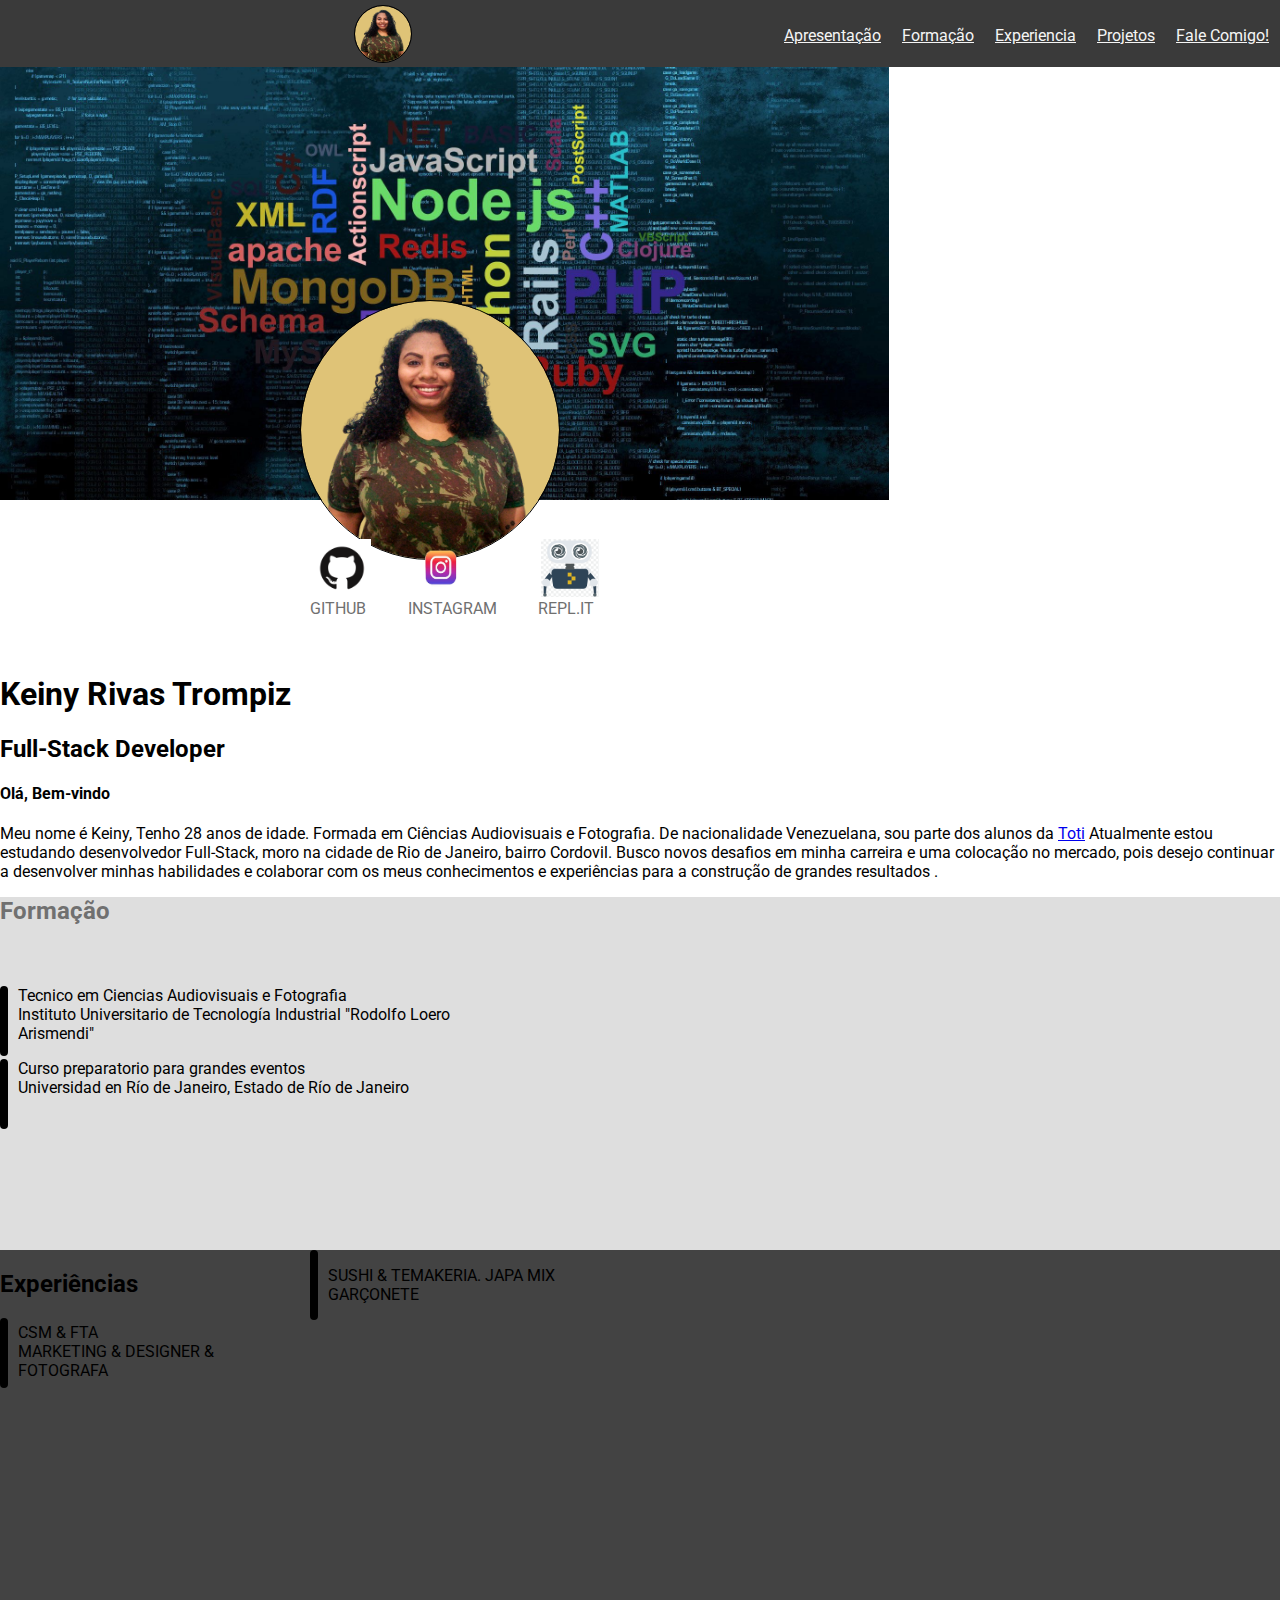
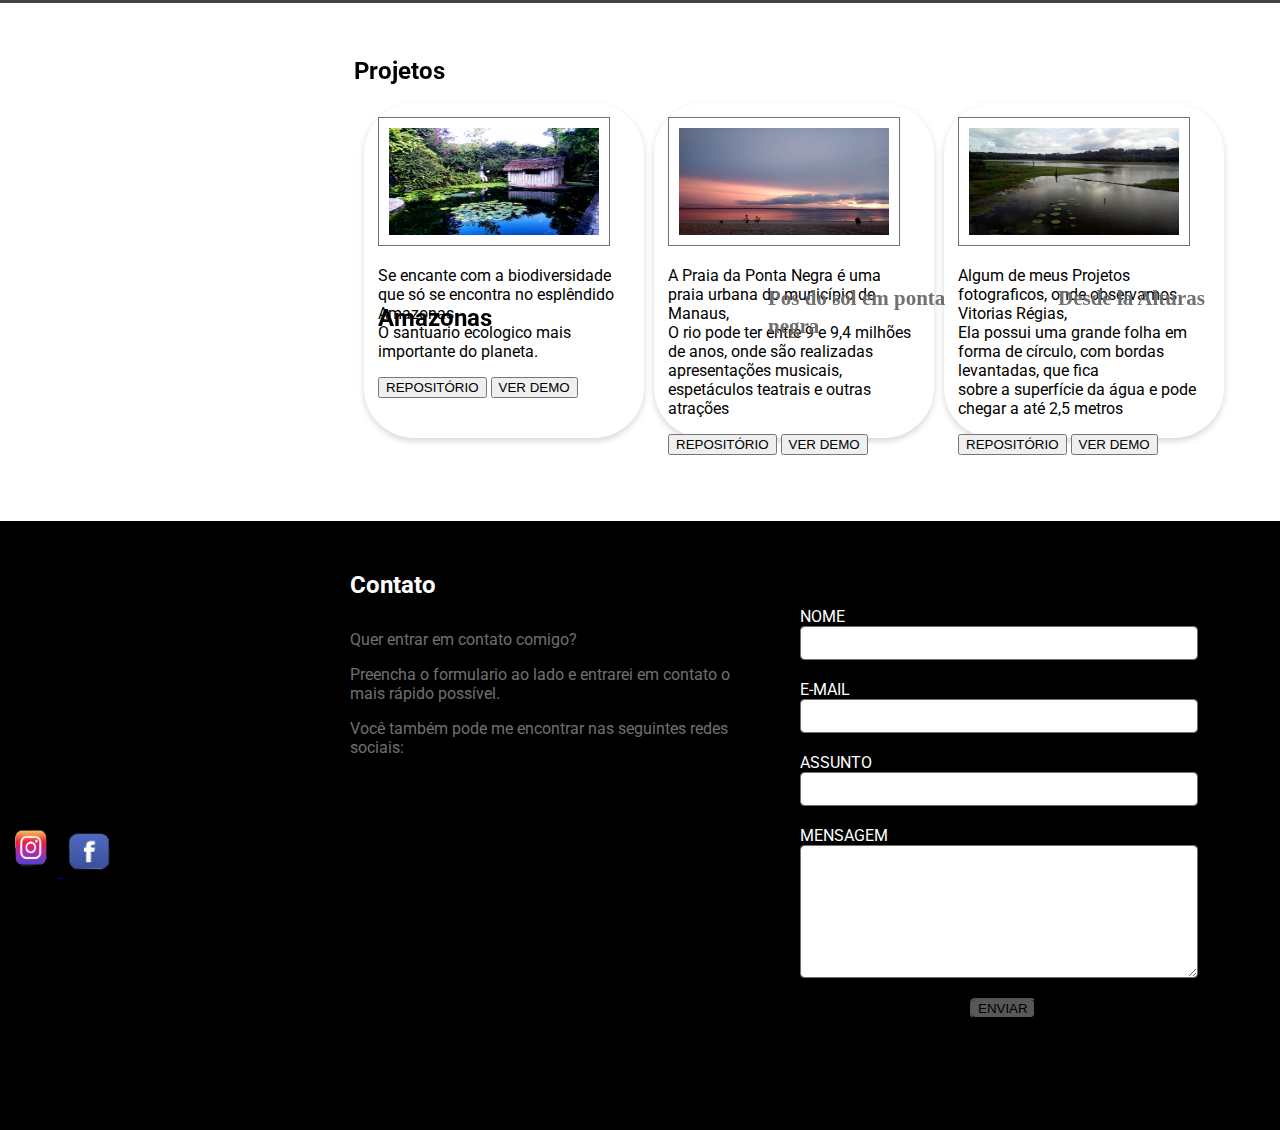
<file: index.html>
<!DOCTYPE html>
<html lang="pt-BR">
<head>
    <meta charset="UTF-8">
    <meta name="viewport" content="width=device-width, initial-scale=1.0">
    <title>Projeto Final</title>
    <link  rel = "stylesheet "href = "style.css">
    <link href="https://fonts.googleapis.com/css2?family=Roboto:ital,wght@0,100;0,300;0,400;0,500;0,700;0,900;1,100;1,300;1,400;1,500;1,700;1,900&display=swap" rel="stylesheet">
</head>
    <body>
    <header>
            <nav>
                <img src="img/im1.png" class="yo">
                <ul class=lista>
                    <li><a href="index.html">Apresentação</a></li>
                    <li><a href="">Formação</a></li>
                    <li><a href="">Experiencia</a></li>
                    <li><a href="">Projetos</a></li>
                    <li><a href="">Fale Comigo!</a></li>
                </ul>
            </nav>
    </header>
    <div class="portada">
        <img src="img/im2.jpg" class="img-portada">
    </div>
    <div clas="contenido">
        <img src="img/im1.png" class="yo1">
    </div>
        <section class="redes">
            <a href=https://github.com/keinyrivas></a>
                <img src="img/git.png" class="png">
                <p class="nomes">GITHUB</p>
            <a href="https://www.instagram.com/keenchyy/"></a>
                <img src="img/insta.png" class="png">
                <p class="nomes">INSTAGRAM</p>
            <a href="https://repl.it/@KeinyRivas"></a>
                <img src="img/relp.png" class="png">
                <p class="nomes">REPL.IT</p>
        </section>
<main>
        <section class="info">
            <h1>Keiny Rivas Trompiz</h1>
            <h2>Full-Stack Developer</h2>
            <h4>Olá, Bem-vindo</h4>
            <p>Meu nome é Keiny, Tenho 28 anos de idade. Formada em Ciências Audiovisuais e Fotografia.
                De nacionalidade Venezuelana, sou parte dos alunos da <a href="https://toti.site">Toti</a>
                Atualmente estou estudando desenvolvedor Full-Stack, moro na cidade de Rio de Janeiro, bairro Cordovil. 
                Busco novos desafios em minha carreira e uma colocação no mercado, pois desejo continuar a desenvolver minhas habilidades e 
                colaborar com os meus conhecimentos e experiências para a construção de grandes resultados .
            </p>
        </section>
</main>
<section class="primera">
    <article class="form">
        <h2>Formação</h2>
        <div>
            <div class="rayas">'</div>
                <p>
                    Tecnico em Ciencias Audiovisuais e Fotografia <br>
                    Instituto Universitario de Tecnología Industrial "Rodolfo Loero Arismendi"
                </p>
        </div>
        <div class="rayas">'</div>
            <p>
                Curso preparatorio para grandes eventos <br>
                Universidad en Río de Janeiro, Estado de Río de Janeiro
            </p>
    </article>
</section>
<section class="segundo">
    <article>
        <h2>Experiências</h2>
        <div class="rayas">'</div>
        <p class=parrafo>
            CSM & FTA <br>
            MARKETING & DESIGNER & FOTOGRAFA
        </p>
    </article>
    <div class="rayas">'</div>
        <p>
            SUSHI & TEMAKERIA. JAPA  MIX <br>
            GARÇONETE
        </p>
    </article>
</section>
<section class="terceiro">
    <h2>Projetos</h2>
    <article class="meusprojectos">
        <div class="separacion">
            <img src="img/amazonas.jpg" class="t-img">
            <h2 clas="medio">Amazonas</h2>
            <p>Se encante com a biodiversidade que só se encontra no esplêndido Amazonas <br>
                O santuario ecologico mais importante do planeta.</p>
            <a href=><button>REPOSITÓRIO</button></a>
            <a href=""><button>VER DEMO</button></a>
        </div>
</article>
<article class="meusprojectos">
    <div class="separacion">
        <img src="img/pontanegra.jpg" class="t-img">
        <h2 class="medio">Pos do sol em ponta negra</h2>
        <p>A Praia da Ponta Negra é uma praia urbana do município de Manaus, <br>
            O rio pode ter entre 9 e 9,4 milhões de anos, onde são realizadas <br>
            apresentações musicais, espetáculos teatrais e outras atrações </p>
        <a href=><button>REPOSITÓRIO</button></a>
        <a href=""><button>VER DEMO</button></a>
    </div>
</article>
<article class="meusprojectos">
    <div class="separacion">
        <img src="img/rio.jpg"class="t-img">
        <h2 class="medio">Desde la Alturas</h2>
        <p>Algum de meus Projetos fotograficos, onde observamos Vitorias Régias, <br>
            Ela possui uma grande folha em forma de círculo, com bordas levantadas, que fica <br>
            sobre a superfície da água e pode chegar a até 2,5 metros
           </p>
        <a href=><button>REPOSITÓRIO</button></a>
        <a href=""><button>VER DEMO</button></a>
    </div>
</article>
</section>
<section class="quarto">
    <div class="encuesta">
        <h2 class="contato">Contato</h2>
        <div class="perguntas">
            <p>Quer entrar em contato comigo?</p>
            <p>Preencha o formulario ao lado e entrarei em contato o mais rápido possível.</p>
            <p>Você também pode me encontrar nas seguintes redes sociais:</p>
        </div>
        <div class="redes2">
            <a href="https://www.instagram.com/keenchyy/">
                <img src="img/insta.png" class="png" width="70">
            </a>
            <a href="https://www.facebook.com/keiny.rivas/">
                <img src="img/face.png" class="png" width="70">
            </a>
        </div>
    </div>
<div class="label">
    <from action="" method="POST">
        <P>
            <label>NOME <input type="text" name="name" required></label>
        </P>
        <P>
            <label>E-MAIL <input type="text" name="e-mail" required></label>
        </P>
        <P>
            <label>ASSUNTO <input type="text" name="assunto" required></label>
        </P>
        <p>
            <label>MENSAGEM <textarea name="mensagem" cols="40" rows="8"></textarea></label>
        </p>
        <p>
            <button type="submit" class="click">ENVIAR</button>
        </p>
</div>
</section>
</body>
</html>
</file>
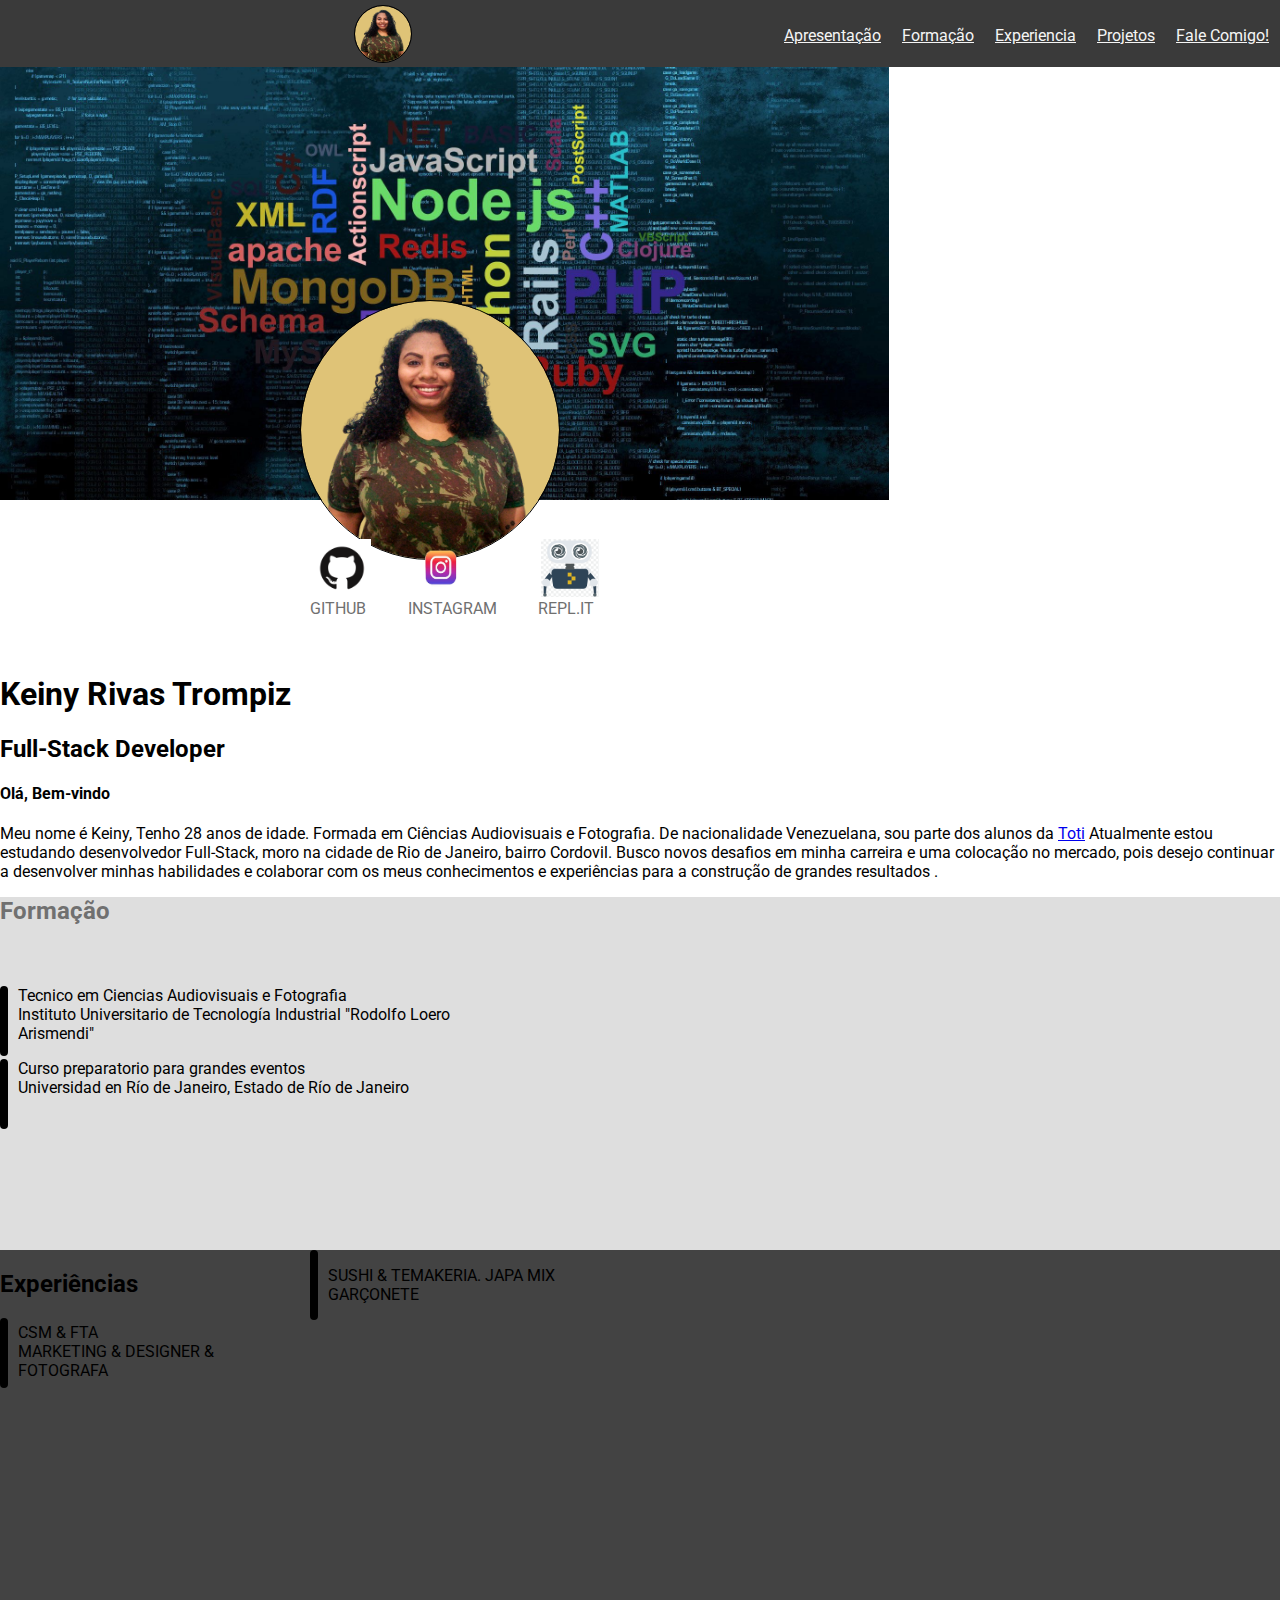
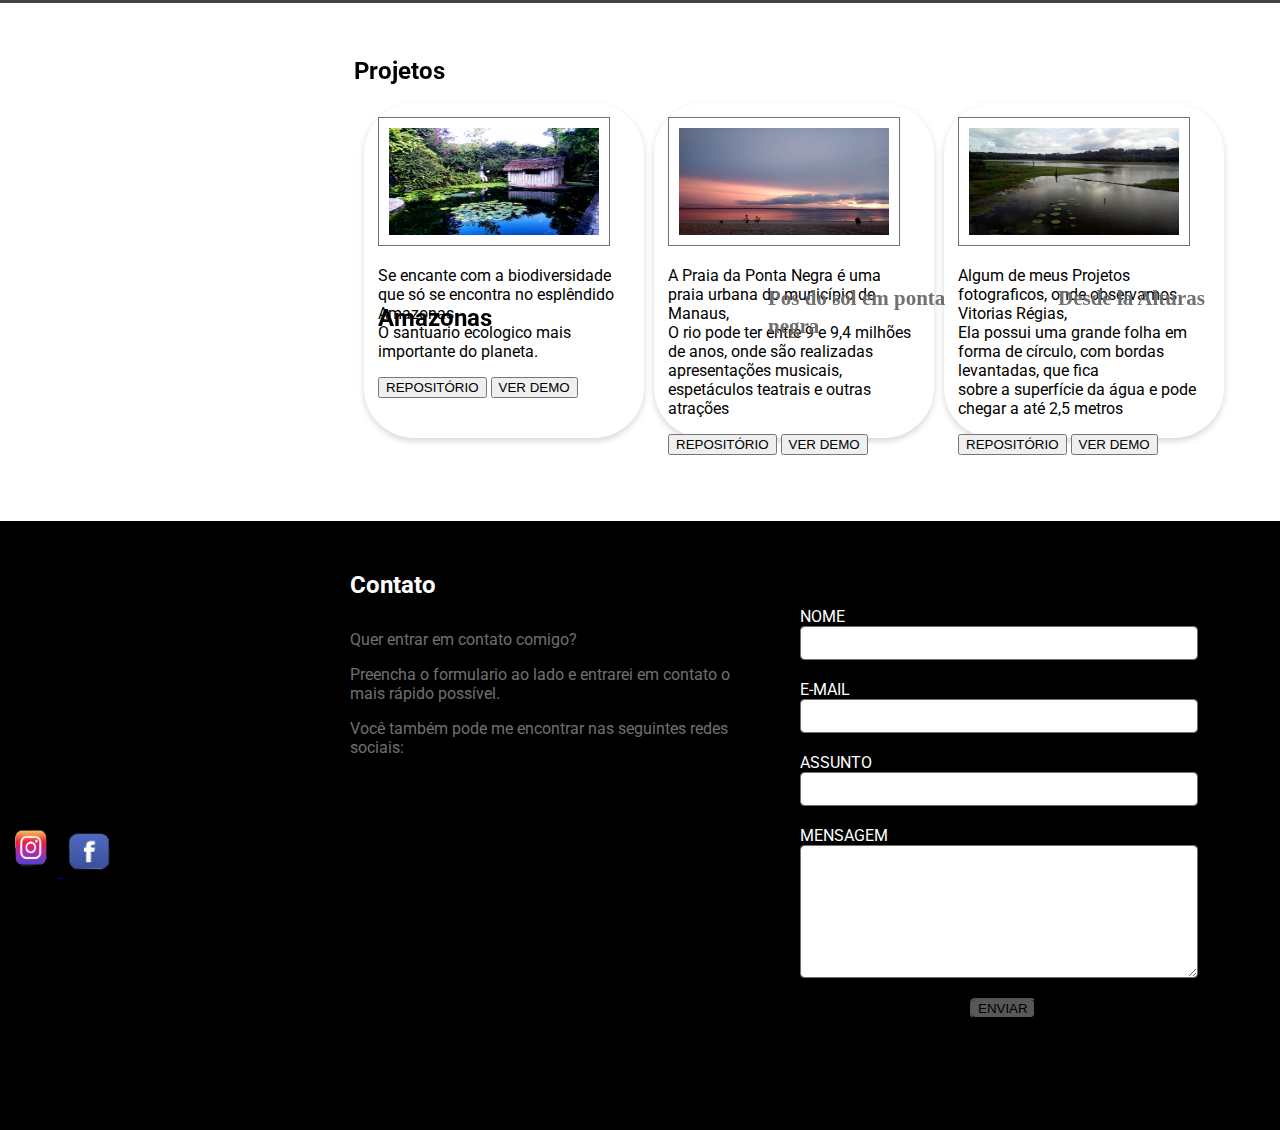
<file: idex.html>
<!DOCTYPE html>
<html lang="pt-BR">
<head>
    <meta charset="UTF-8">
    <meta name="viewport" content="width=device-width, initial-scale=1.0">
    <title>Projeto Final</title>
    <link  rel = "stylesheet "href = "style.css">
    <link href="https://fonts.googleapis.com/css2?family=Roboto:ital,wght@0,100;0,300;0,400;0,500;0,700;0,900;1,100;1,300;1,400;1,500;1,700;1,900&display=swap" rel="stylesheet">
</head>
    <body>
    <header>
            <nav>
                <img src="img/im1.png" class="yo">
                <ul class=lista>
                    <li><a href="index.html">Apresentação</a></li>
                    <li><a href="">Formação</a></li>
                    <li><a href="">Experiencia</a></li>
                    <li><a href="">Projetos</a></li>
                    <li><a href="">Fale Comigo!</a></li>
                </ul>
            </nav>
    </header>
    <div class="portada">
        <img src="img/im2.jpg" class="img-portada">
    </div>
    <div clas="contenido">
        <img src="img/im1.png" class="yo1">
    </div>
        <section class="redes">
            <a href=https://github.com/keinyrivas></a>
                <img src="img/git.png" class="png">
                <p class="nomes">GITHUB</p>
            <a href="https://www.instagram.com/keenchyy/"></a>
                <img src="img/insta.png" class="png">
                <p class="nomes">INSTAGRAM</p>
            <a href="https://repl.it/@KeinyRivas"></a>
                <img src="img/relp.png" class="png">
                <p class="nomes">REPL.IT</p>
        </section>
<main>
        <section class="info">
            <h1>Keiny Rivas Trompiz</h1>
            <h2>Full-Stack Developer</h2>
            <h4>Olá, Bem-vindo</h4>
            <p>Meu nome é Keiny, Tenho 28 anos de idade. Formada em Ciências Audiovisuais e Fotografia.
                De nacionalidade Venezuelana, sou parte dos alunos da <a href="https://toti.site">Toti</a>
                Atualmente estou estudando desenvolvedor Full-Stack, moro na cidade de Rio de Janeiro, bairro Cordovil. 
                Busco novos desafios em minha carreira e uma colocação no mercado, pois desejo continuar a desenvolver minhas habilidades e 
                colaborar com os meus conhecimentos e experiências para a construção de grandes resultados .
            </p>
        </section>
</main>
<section class="primera">
    <article class="form">
        <h2>Formação</h2>
        <div>
            <div class="rayas">'</div>
                <p>
                    Tecnico em Ciencias Audiovisuais e Fotografia <br>
                    Instituto Universitario de Tecnología Industrial "Rodolfo Loero Arismendi"
                </p>
        </div>
        <div class="rayas">'</div>
            <p>
                Curso preparatorio para grandes eventos <br>
                Universidad en Río de Janeiro, Estado de Río de Janeiro
            </p>
    </article>
</section>
<section class="segundo">
    <article>
        <h2>Experiências</h2>
        <div class="rayas">'</div>
        <p class=parrafo>
            CSM & FTA <br>
            MARKETING & DESIGNER & FOTOGRAFA
        </p>
    </article>
    <div class="rayas">'</div>
        <p>
            SUSHI & TEMAKERIA. JAPA  MIX <br>
            GARÇONETE
        </p>
    </article>
</section>
<section class="terceiro">
    <h2>Projetos</h2>
    <article class="meusprojectos">
        <div class="separacion">
            <img src="img/amazonas.jpg" class="t-img">
            <h2 clas="medio">Amazonas</h2>
            <p>Se encante com a biodiversidade que só se encontra no esplêndido Amazonas <br>
                O santuario ecologico mais importante do planeta.</p>
            <a href=><button>REPOSITÓRIO</button></a>
            <a href=""><button>VER DEMO</button></a>
        </div>
</article>
<article class="meusprojectos">
    <div class="separacion">
        <img src="img/pontanegra.jpg" class="t-img">
        <h2 class="medio">Pos do sol em ponta negra</h2>
        <p>A Praia da Ponta Negra é uma praia urbana do município de Manaus, <br>
            O rio pode ter entre 9 e 9,4 milhões de anos, onde são realizadas <br>
            apresentações musicais, espetáculos teatrais e outras atrações </p>
        <a href=><button>REPOSITÓRIO</button></a>
        <a href=""><button>VER DEMO</button></a>
    </div>
</article>
<article class="meusprojectos">
    <div class="separacion">
        <img src="img/rio.jpg"class="t-img">
        <h2 class="medio">Desde la Alturas</h2>
        <p>Algum de meus Projetos fotograficos, onde observamos Vitorias Régias, <br>
            Ela possui uma grande folha em forma de círculo, com bordas levantadas, que fica <br>
            sobre a superfície da água e pode chegar a até 2,5 metros
           </p>
        <a href=><button>REPOSITÓRIO</button></a>
        <a href=""><button>VER DEMO</button></a>
    </div>
</article>
</section>
<section class="quarto">
    <div class="encuesta">
        <h2 class="contato">Contato</h2>
        <div class="perguntas">
            <p>Quer entrar em contato comigo?</p>
            <p>Preencha o formulario ao lado e entrarei em contato o mais rápido possível.</p>
            <p>Você também pode me encontrar nas seguintes redes sociais:</p>
        </div>
        <div class="redes2">
            <a href="https://www.instagram.com/keenchyy/">
                <img src="img/insta.png" class="png" width="70">
            </a>
            <a href="https://www.facebook.com/keiny.rivas/">
                <img src="img/face.png" class="png" width="70">
            </a>
        </div>
    </div>
<div class="label">
    <from action="" method="POST">
        <P>
            <label>NOME <input type="text" name="name" required></label>
        </P>
        <P>
            <label>E-MAIL <input type="text" name="e-mail" required></label>
        </P>
        <P>
            <label>ASSUNTO <input type="text" name="assunto" required></label>
        </P>
        <p>
            <label>MENSAGEM <textarea name="mensagem" cols="40" rows="8"></textarea></label>
        </p>
        <p>
            <button type="submit" class="click">ENVIAR</button>
        </p>
</div>
</section>
</body>
</html>
</file>
<file: style.css>
* {
    box-sizing: border-box;
}
html {
    font-family: 'Roboto', sans-serif;
}
body {
    margin: 0;
}
header {
    position: fixed;
}
.yo {
    height: 58px;
    width: 58px;
    border: 1px solid black;
    margin-top: 5px;
    margin-left: 354px;
    border-radius: 100%;
    background: hsl(44, 62%, 67%) 0% 0% no-repeat padding-box;
    box-shadow: 0px 3px 6px hsl(44, 62%, 67%) 0% 0%
}
nav {
    height: 67px;
    display: flex;
    justify-content: space-between;
    padding-right: 100px;
    background: #3A3A3A 0% 0% no-repeat padding-box;
    width: 1919px;
    height: 67px;
}
nav ul li + li {
    margin-left: 21px;
}
ul {
    margin: 0px;
    margin-top: 26px;
    list-style-type: none;
    display: flex;
}
.lista {
    margin-right: 550px;
}
.main {
    margin-left: 648px;
    margin-top: -220px;
    text-align: justify;
    width: 518px;
    height: 305px;
}
.info .p {
    display: block;
    margin-block-start: 1em;
    margin-block-end: 1em;
    margin-inline-start: 0px;
    margin-inline-end: 0px
}
.yo1 {
    height: 260px;
    width: 260px;
    border: 1px solid black;
    margin-top: -200px;
    margin-left: 300px;
    border-radius: 100%;
    background: hsl(44, 62%, 67%) 0% 0% no-repeat padding-box;
    box-shadow: 0px 3px 6px hsl(44, 62%, 67%) 0% 0%
}
nav a {
    color: whitesmoke;
}
.portada {
    width: 500px;
    height: 500px;
    margin-top: 0,5px;
    display: flex;
    justify-self: justify;
}
.redes {
    justify-content: space-around;
    margin-left: 260px;
    padding: 20px;
    margin-top: -50px;
    display: flex;
    width: 100%;
    max-width: 365px;
}
.png {
    width: 60px;
    height: 60px;
    width: 58px;
    height: 58px;
    margin-top: 5px;
}
.nomes {
    display: flex;
    justify-content: space-around;
    margin-top: 65px;
    margin-left: -83px;
    color: #707070;
    opacity: 1;
}
.primera {
    height: 353px;
    display: flex;
    width: 1919px;
    background: #DEDEDE no-repeat padding-box;
    opacity: 1;
}
.form h2 {
    margin-bottom: 1px;
    margin-top: 0px;
    width: 230px;
    color: #707070;
    height: 73px;
    font: Light 55px/73px Segoe UI;
}
.article {
    margin-left: 354px;
    padding-top: 30px;
}
.rayas {
    width: 8px;
    height: 70px;
    float: left;
    margin-right: 10px;
    background: #000000 0% 0% no-repeat padding-box;
    border-radius: 5px;
    opacity: 1;
}
.segundo {
    height: 353px;
    display: flex;
    background: #434343 0% 0% no-repeat padding-box;
    opacity: 1;
    width: 1919px;
}
.parrafo {
    padding: 10px;
    margin-top: -5px;
}
.terceiro {
    background: ##F2F2F2 0% 0% no-repeat padding-box;
    width: 1921px;
    height: 518px;
    padding-left: 354px;
    display: flex;
}
.medio {
    margin: 100px;
    margin-top: 0px;
    text-align: left;
    font: Bold 21px/28px Segoe UI;
    letter-spacing: 0px;
    color: #707070;
    opacity: 1;
}
.separacion {
    margin: 14px;
}
.meusprojectos {
    background: #FFFFFF 0% 0% no-repeat padding-box;
    box-shadow: 0px 3px 6px #00000029;
    border-radius: 50px;
    opacity: 1;
    width: 280px;
    height: 335px;
    margin-top: 100px;
    margin-left: 10px;
}
.t-img {
    width: 232px;
    height: 129px;
    padding: 10px;
    border: 1px solid #707070;
    opacity: 1;
}
.terceiro h2 {
    padding-top: 34px;
    padding-bottom: 34px;
    width: 185px;
    height: 73px;
    text-align: left;
    letter-spacing: 0px;
    opacity: 1;
    position: absolute;
}
.quarto {
    width: 1921px;
    height: 609px;
    background: #000000 no-repeat padding-box;
    opacity: 1;
}
.encuesta {
    font: Regular 21px/28px Segoe UI;
    letter-spacing: 0px;
    color: #707070;
    opacity: 1;
}
.contato {
    width: 185px;
    height: 73px;
    text-align: left;
    font: Light 55px/73px Segoe UI;
    letter-spacing: 0px;
    color: #FFFFFF ;
    opacity: 1;
    margin-left: 350px;
    margin-top: 0px;
    padding-top: 50px;
}
.perguntas {
    width: 398px;
    height: 200px;
    text-align: left;
    letter-spacing: 0px;
    color: #707070;
    opacity: 1;
    display: inline-block;
    margin-left: 350px;
}
.redes 2 {
    width: 58px;
    height: 58px;
    opacity: 1;
    margin: 370px;
    display: flex;
    margin-top: -50px;
    padding: 40px;
}
.label {
    margin-left: 800px;
    margin-top: -290px;
    justify-content: left;
}

label {
    cursor: default;
    width: 45px;
    height: 17px;
}
.label p {
    color: #FFFFFF
}
input {
    width: 398px;
    height: 34px;
    background: #FFFFFF 0% 0% no-repeat padding-box;
    border: 1px solid #707070;
    border-radius: 4px;
    opacity: 1;
    margin-bottom: 20px;
    display: flex;
}

textarea {
    width: 398px;
    height: 133px;
    background: #FFFFFF 0% 0% no-repeat padding-box;
    border: 1px solid #707070;
    border-radius: 4px;
    opacity: 1;
    margin-bottom: 20px;
    display: flex;
}
.click {
    display: flex;
    margin-left: 170px;
    background: #585858 0% 0% no-repeat padding-box;
    border-radius: 5px;
    opacity: 1;

}
</file>
